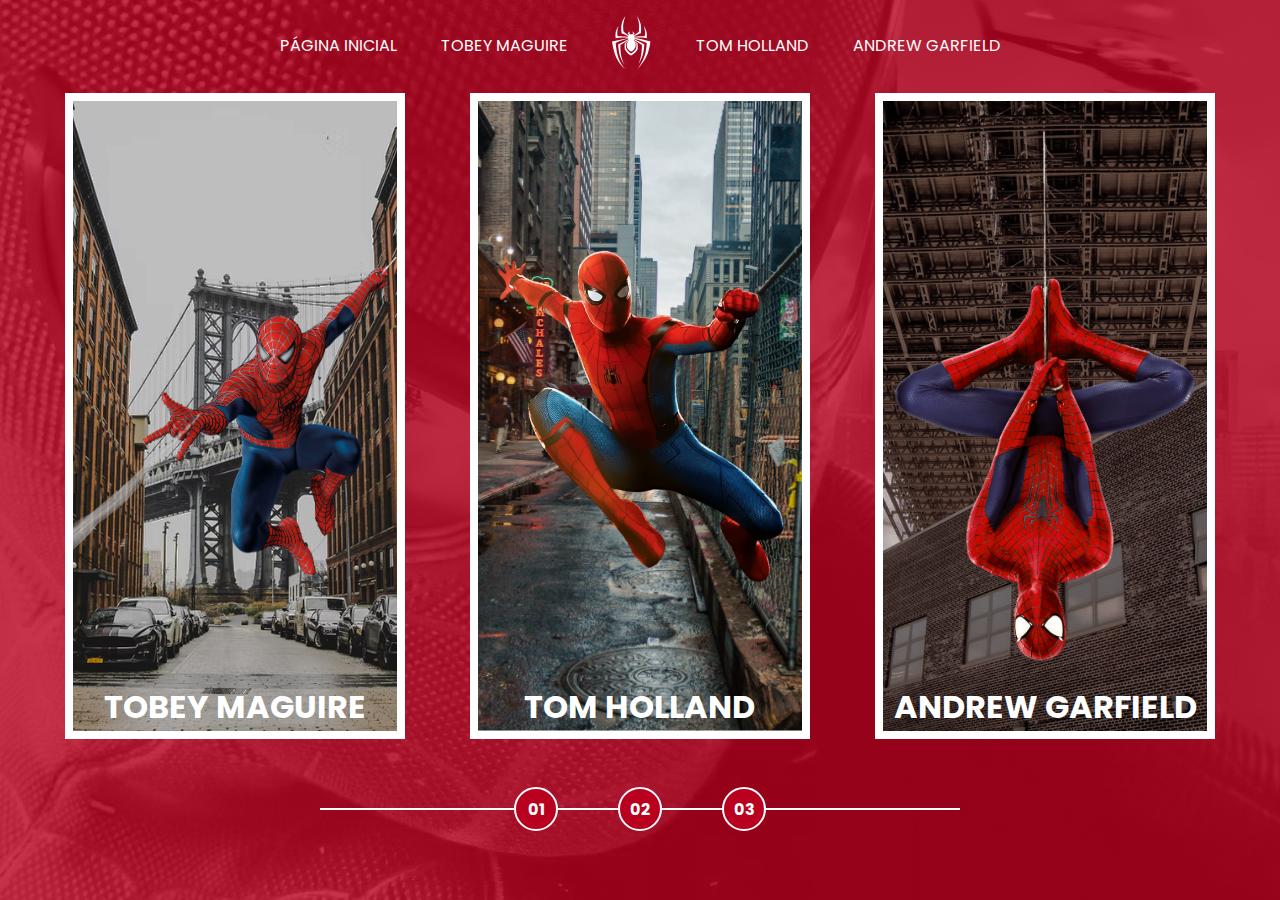
<file: index.html>
<!DOCTYPE html>
<html lang="en">
<head>
    <meta charset="UTF-8">
    <meta http-equiv="X-UA-Compatible" content="IE=edge">
    <meta name="viewport" content="width=device-width, initial-scale=1.0">
    <link rel="stylesheet" href="/assets/css/home-page-styles.css">
    <script src="/assets/scripts/card-hover-animation.js"></script>
    <title>Spider Man | Multiversos </title>
</head>
<body>
    <nav class="s-menu">
    <ul>
        <li class="s-menu__item">
            <a href="/">Página Inicial</a>
        </li>
        <li class="s-menu__item">
            <a href="#">Tobey Maguire</a>
        </li>
        <li class="s-menu__item s-menu__icon">
            <img src="/assets/images/icons/spider.svg" alt="Spider-Man Multiverse">
        </li>
        <li class="s-menu__item">
            <a href="#">Tom Holland</a>
        </li>
        <li class="s-menu__item">
            <a href="#">Andrew Garfield</a>
        </li>
    </ul>
  </nav>
  <div class="s-container">
    <a href="#" class="s-card" id="spider-man-01">
        <img class="s-card__background" src="/assets/images/pic-sm-bg-01.jpg">
        <img class="s-card__image" src="/assets/images/spider-man-01.png" alt="Tobey Maguire">
        <h2 class="s-card__title">Tobey Maguire</h2>
    </a>
    <a href="#" class="s-card" id="spider-man-02">
        <img class="s-card__background" src="/assets/images/pic-sm-bg-02.jpg">
        <img class="s-card__image" src="/assets/images/spider-man-02.png" alt="Tom Holland">
        <h2 class="s-card__title">Tom Holland</h2>
    </a>
    <a href="#" class="s-card" id="spider-man-03">
        <img class="s-card__background" src="/assets/images/pic-sm-bg-03.jpg">
        <img class="s-card__image" src="/assets/images/spider-man-03.png" alt="Andrew Garfield">
        <h2 class="s-card__title">Andrew Garfield</h2>
    </a>
  </div>

  <div class="s-controller">
    <div class="s-controller__button">
        01
    </div>
    <div class="s-controller__button">
        02
    </div>
    <div class="s-controller__button">
        03
    </div>
    <div class="s-controller__line"></div>
  </div>
</body>
</html>
</file>
<file: assets/css/home-page-styles.css>
@import url('/assets/css/reset.css');
@import url('/assets/css/global.css');

body {
    background-color: var(--primary-color);
}

body::before {
    content: "";
    background-image: url('/assets/images/spider-man-background.jpg');
    background-repeat: no-repeat;
    background-position: center;
    background-size: cover;
    width: 100%;
    height: 100%;
    position: absolute;
    opacity: 0.2;
    transition: background-image 1s ease-in-out, opacity 1s ease-in-out;
}

.s-menu {
    padding: 1rem 0;
    width: 100%;
    text-align: center;
    position: relative;

}

.s-menu__item {
    display: inline-block;
    text-transform: uppercase;
    margin: 0 1.25rem;
}

.s-menu__icon {
    width: 2.5rem;
    margin: 0 1.25rem;
    vertical-align: middle;
}

.s-container {
    position: relative;
    display: flex;
    align-items: center;
    justify-content: space-evenly;
}

.s-card {
    border: 0.5rem solid white;
    width: calc(100% / 3 - 8%);
    height: 70vh;
    position: relative;
    transition: filter .5s ease-in-out;
}

.s-card__background {
    width: 100%;
    height: 100%;
    object-fit: cover;
    position: absolute;
    opacity: 1;
    transition: opacity 1s ease-in-out;
}

.s-card__image {
    width: 100%;
    height: 100%;
    object-fit: contain;
    position: relative;
    transition: 1s ease-in-out;
}

.s-card__title {
    font-size: 2rem;
    text-transform: uppercase;
    text-align: center;
    position: absolute;
    width: 100%;
    bottom: 0;
    transition: bottom 1s ease-in-out;
}


.s-controller {
    position: relative;
    display: flex;
    justify-content: center;
    align-items: center;
    margin-top: 3rem;
}

.s-controller__button {
    display: flex;
    align-items: center;
    justify-content: center;
    width: 2.5rem;
    height: 2.5rem;
    border: 2px solid white;
    border-radius: 50%;
    background-color: var(--primary-color);
    text-align: center;
    font-size: 1rem;
    font-weight: bold;
    cursor: pointer;
    z-index: 1;
    transition: transform 0.3s ease-in-out;
}

.s-controller__button:hover {
    transform: scale(1.3);
}
.s-controller__button:nth-child(2) {
    margin: 0 3.75rem;
}

.s-controller__line {
    background-color: white;
    width: 50%;
    height: 2px;
    position: absolute;

}

/* Hover Animation */

.s-card--hovered .s-card__background {
    cursor: pointer;
    opacity: 0;
}

.s-card--hovered .s-card__image {
    transform: scale(1.4);
    filter: drop-shadow(30px 10px 4px rgba (0, 0, 0, .5));
}

body#spider-man-01-hovered::before {
    background-image: url('/assets/images/pic-sm-bg-01.jpg');
}

body#spider-man-02-hovered::before {
    background-image: url('/assets/images/pic-sm-bg-02.jpg');
}

body#spider-man-03-hovered::before {
    background-image: url('/assets/images/pic-sm-bg-03.jpg');
}

body[id^="spider-man-"]::before {
    opacity: 1;
}

body[id^="spider-man-"] .s-card:not(.s-card--hovered) {
    filter: grayscale(100%);
}

.s-card--hovered .s-card__title {
    bottom: 50%;
}
</file>
